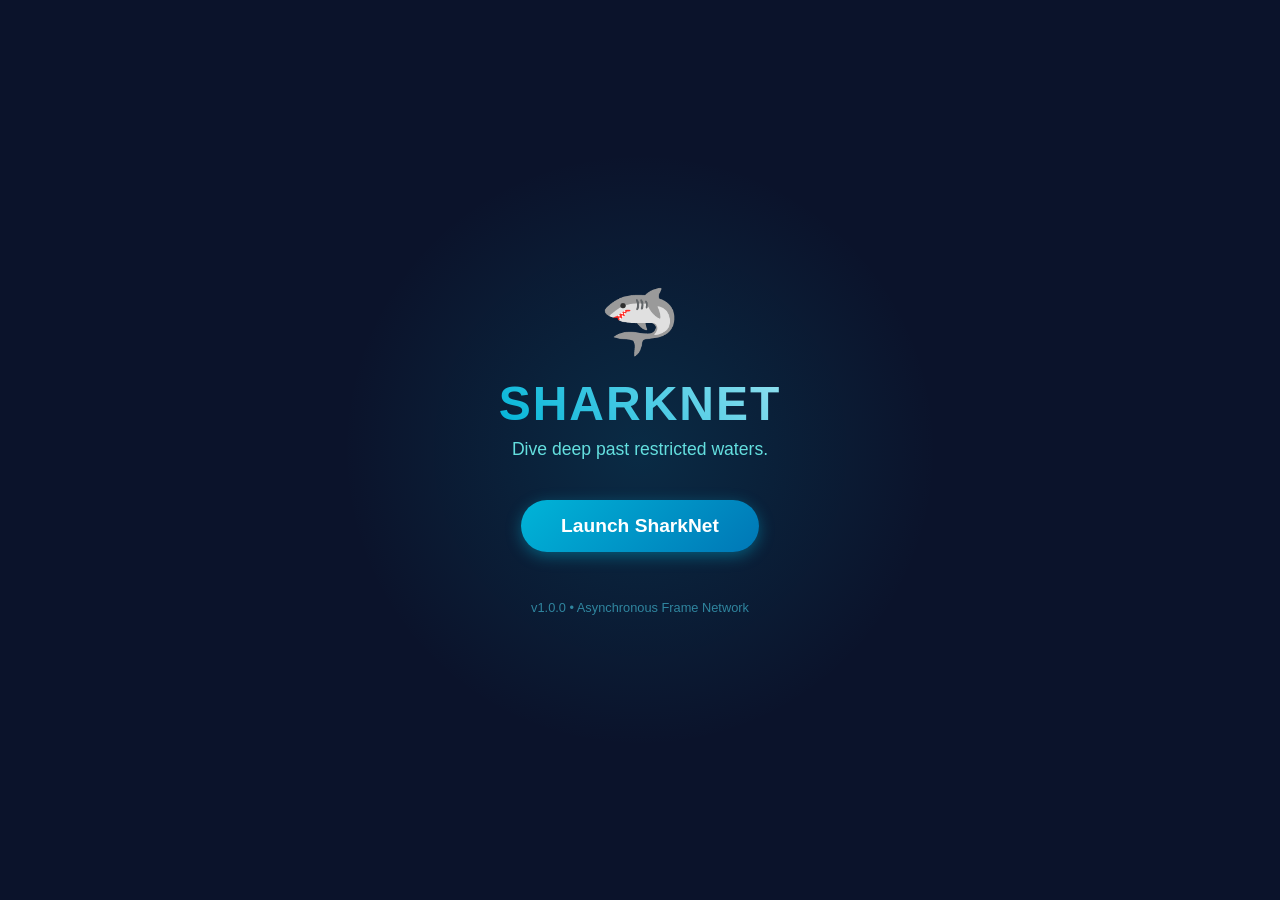
<file: index.html>
<!DOCTYPE html>
<html lang="en">
<head>
    <meta charset="UTF-8">
    <meta name="viewport" content="width=device-width, initial-scale=1.0">
    <!-- Stealth Meta Tags for School Filters -->
    <title>SharkNet | Dashboard</title>
    <meta name="description" content="SharkNet is a lightweight, responsive web-application framework designed to test proxy-layer protocols and demonstrate asynchronous iframe nesting.">
    
    <!-- This replaces the old style block -->
    <link rel="stylesheet" href="style.css">
</head>
<body>

    <div class="bg-glow"></div>

    <div class="container">
        <div class="logo-icon">🦈</div>
        <h1>SHARKNET</h1>
        <p>Dive deep past restricted waters.</p>
        
        <button class="launch-btn" onclick="launchCloak()">Launch SharkNet</button>
        
        <div class="footer">
            v1.0.0 • Asynchronous Frame Network
        </div>
    </div>
    <script>
        function launchCloak() {
            // 1. Paste your live Xylara deployment link here!
            const proxyUrl = "https://162-35-180-41.nip.io/"; 

            // 2. Create the completely blank tab
            const win = window.open('about:blank', '_blank');
            
            if (!win) {
                alert('Pop-up blocked! Please allow pop-ups for this site to launch the stealth tab.');
                return;
            }

            // 3. Configure the document inside the blank tab
            const doc = win.document;
            doc.title = "Google Docs"; // Changes tab title to blend in seamlessly
            
            // 4. Inject a clean favicon (Google Docs icon) so teachers don't notice the tab
            const link = doc.createElement('link');
            link.rel = 'icon';
            link.type = 'image/x-icon';
            link.href = 'https://gstatic.com';
            doc.head.appendChild(link);

            // 5. Create a full-screen, borderless iframe to hold Xylara
            const iframe = doc.createElement('iframe');
            iframe.src = proxyUrl;
            iframe.style.position = 'fixed';
            iframe.style.top = '0';
            iframe.style.left = '0';
            iframe.style.bottom = '0';
            iframe.style.right = '0';
            iframe.style.width = '100%';
            iframe.style.height = '100%';
            iframe.style.border = 'none';
            iframe.style.margin = '0';
            iframe.style.padding = '0';
            iframe.style.overflow = 'hidden';
            iframe.style.zIndex = '999999';

            // 6. Push the iframe into the stealth tab
            doc.body.appendChild(iframe);
            doc.body.style.margin = '0';
            doc.body.style.padding = '0';
        }
    </script>
</body>
</html>
</file>
<file: style.css>
/* ==========================================================================
   SharkNet Core Styling
   ========================================================================== */

/* Reset browser defaults */
* {
    margin: 0;
    padding: 0;
    box-sizing: border-box;
    font-family: 'Segoe UI', Tahoma, Geneva, Verdana, sans-serif;
}

/* Main body with dark tech aesthetic */
body {
    background-color: #0b132b;
    color: #ffffff;
    display: flex;
    justify-content: center;
    align-items: center;
    min-height: 100vh;
    overflow: hidden;
}

/* Ambient glowing blue background element */
.bg-glow {
    position: absolute;
    width: 600px;
    height: 600px;
    background: radial-gradient(circle, rgba(0, 180, 216, 0.15) 0%, rgba(0, 0, 0, 0) 70%);
    top: 50%;
    left: 50%;
    transform: translate(-50%, -50%);
    z-index: 1;
}

/* Central alignment container */
.container {
    text-align: center;
    z-index: 2;
    padding: 2rem;
    max-width: 500px;
}

/* Floating animation for the shark icon */
.logo-icon {
    font-size: 4rem;
    margin-bottom: 1rem;
    display: inline-block;
    animation: float 4s ease-in-out infinite;
}

/* Metallic gradient title text */
h1 {
    font-size: 3rem;
    font-weight: 800;
    letter-spacing: 2px;
    margin-bottom: 0.5rem;
    background: linear-gradient(45deg, #00b4d8, #90e0ef);
    -webkit-background-clip: text;
    -webkit-text-fill-color: transparent;
}

/* Subtitle tagline text */
p {
    color: #64dfdf;
    font-size: 1.1rem;
    margin-bottom: 2.5rem;
    font-weight: 500;
}

/* High-performance glowing launch button */
.launch-btn {
    background: linear-gradient(135deg, #00b4d8 0%, #0077b6 100%);
    color: white;
    border: none;
    padding: 15px 40px;
    font-size: 1.2rem;
    font-weight: 600;
    border-radius: 50px;
    cursor: pointer;
    box-shadow: 0 4px 15px rgba(0, 180, 216, 0.4);
    transition: all 0.3s ease;
}

/* Hover dynamic micro-interactions */
.launch-btn:hover {
    transform: translateY(-3px);
    box-shadow: 0 8px 25px rgba(0, 180, 216, 0.6);
    background: linear-gradient(135deg, #00c4e8 0%, #0088c6 100%);
}

/* Click state physics feedback */
.launch-btn:active {
    transform: translateY(-1px);
}

/* Faded technical network footer */
.footer {
    margin-top: 3rem;
    font-size: 0.8rem;
    color: #48cae4;
    opacity: 0.6;
}

/* ==========================================================================
   Animations
   ========================================================================== */
@keyframes float {
    0% {
        transform: translateY(0px);
    }
    50% {
        transform: translateY(-10px);
    }
    100% {
        transform: translateY(0px);
    }
}
</file>
